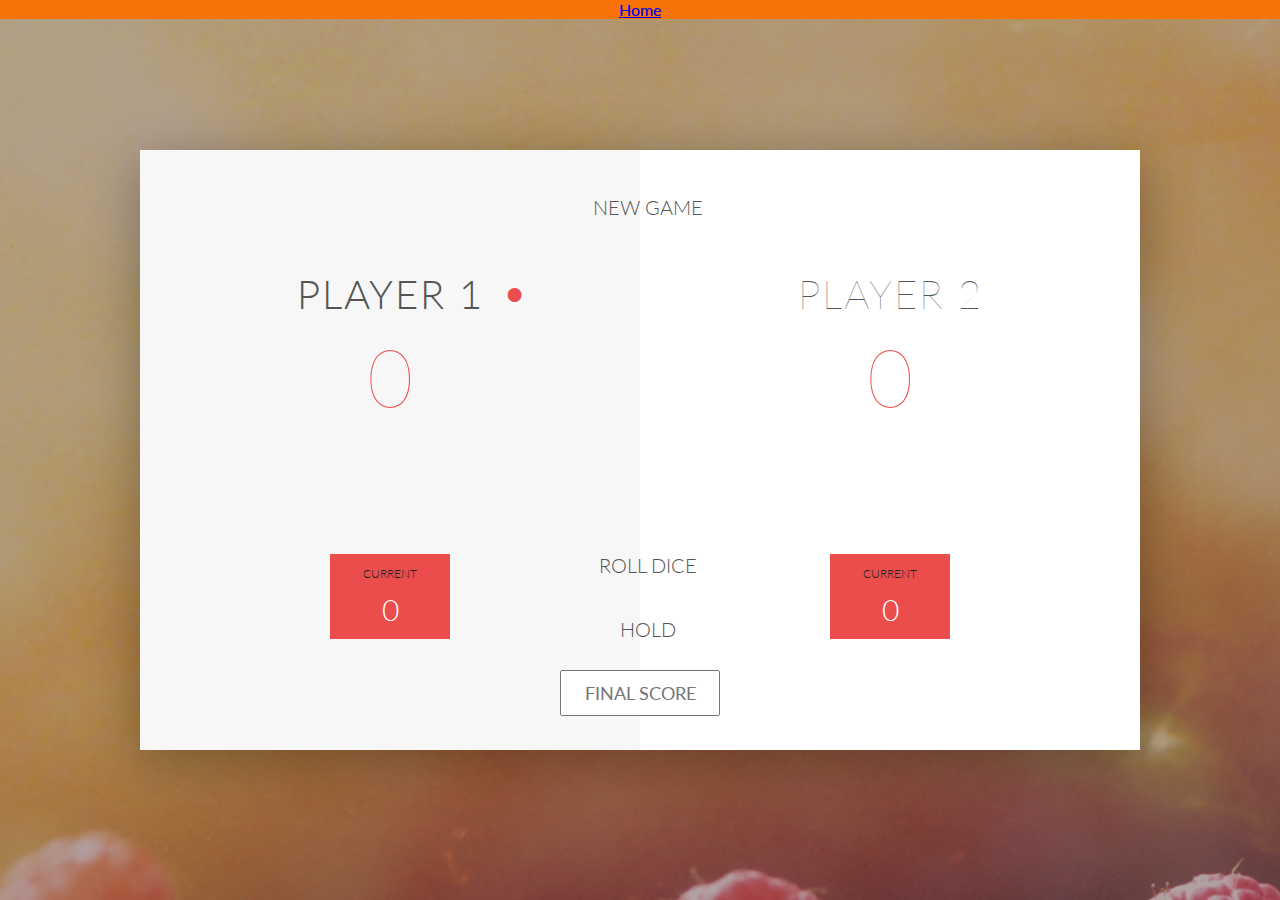
<file: Dir2/index1.html>
<!DOCTYPE html>
<html lang="en">

<head>
    <meta charset="UTF-8">
    <link href="https://fonts.googleapis.com/css?family=Lato:100,300,600" rel="stylesheet" type="text/css">
    <link href="http://code.ionicframework.com/ionicons/2.0.1/css/ionicons.min.css" rel="stylesheet" type="text/css">
    <link type="text/css" rel="stylesheet" href="style.css">

    <title>Pig Game</title>
</head>

<body>
    <div class="home">
        <a href="../index.html">Home</a>
    </div>
    <div class="wrapper clearfix">
        <div class="player-0-panel active">
            <div class="player-name" id="name-0">Player 1</div>
            <div class="player-score" id="score-0">43</div>
            <div class="player-current-box">
                <div class="player-current-label">Current</div>
                <div class="player-current-score" id="current-0">11</div>
            </div>
        </div>

        <div class="player-1-panel">
            <div class="player-name" id="name-1">Player 2</div>
            <div class="player-score" id="score-1">72</div>
            <div class="player-current-box">
                <div class="player-current-label">Current</div>
                <div class="player-current-score" id="current-1">0</div>
            </div>
        </div>

        <button class="btn-new"><i class="ion-ios-plus-outline"></i>New game</button>
        <button class="btn-roll"><i class="ion-ios-loop"></i>Roll dice</button>
        <button class="btn-hold"><i class="ion-ios-download-outline"></i>Hold</button>

        <input type="text" placeholder="Final score" class="final-score">

        <img src="dice-5.png" alt="Dice" class="dice" id="dice-1">
        <img src="dice-5.png" alt="Dice" class="dice" id="dice-2">
    </div>

    <script src="challenges.js"></script>
</body>

</html>
</file>
<file: Dir2/style.css>
/**********************************************
*** GENERAL
**********************************************/

.final-score {
    position: absolute;
    left: 50%;
    transform: translateX(-50%);
    top: 520px;
    color: #555;
    font-size: 18px;
    font-family: 'Lato';
    text-align: center;
    padding: 10px;
    width: 160px;
    text-transform: uppercase;
}

.final-score:focus {
    outline: none;
}

#dice-1 {
    top: 120px;
}

#dice-2 {
    top: 250px;
}

* {
    margin: 0;
    padding: 0;
    box-sizing: border-box;
}

.clearfix::after {
    content: "";
    display: table;
    clear: both;
}

body {
    background-image: linear-gradient(rgba(62, 20, 20, 0.4), rgba(62, 20, 20, 0.4)), url(back.jpg);
    background-size: cover;
    background-position: center;
    font-family: Lato;
    font-weight: 300;
    position: relative;
    height: 100vh;
    color: #555;
}

.wrapper {
    width: 1000px;
    position: absolute;
    top: 50%;
    left: 50%;
    transform: translate(-50%, -50%);
    background-color: #fff;
    box-shadow: 0px 10px 50px rgba(0, 0, 0, 0.3);
    overflow: hidden;
}

.player-0-panel,
.player-1-panel {
    width: 50%;
    float: left;
    height: 600px;
    padding: 100px;
}


/**********************************************
*** PLAYERS
**********************************************/

.player-name {
    font-size: 40px;
    text-align: center;
    text-transform: uppercase;
    letter-spacing: 2px;
    font-weight: 100;
    margin-top: 20px;
    margin-bottom: 10px;
    position: relative;
}

.player-score {
    text-align: center;
    font-size: 80px;
    font-weight: 100;
    color: #EB4D4D;
    margin-bottom: 130px;
}

.active {
    background-color: #f7f7f7;
}

.active .player-name {
    font-weight: 300;
}

.active .player-name::after {
    content: "\2022";
    font-size: 47px;
    position: absolute;
    color: #EB4D4D;
    top: -7px;
    right: 10px;
}

.player-current-box {
    background-color: #EB4D4D;
    color: #fff;
    width: 40%;
    margin: 0 auto;
    padding: 12px;
    text-align: center;
}

.player-current-label {
    text-transform: uppercase;
    margin-bottom: 10px;
    font-size: 12px;
    color: #222;
}

.player-current-score {
    font-size: 30px;
}

button {
    position: absolute;
    width: 200px;
    left: 50%;
    transform: translateX(-50%);
    color: #555;
    background: none;
    border: none;
    font-family: Lato;
    font-size: 20px;
    text-transform: uppercase;
    cursor: pointer;
    font-weight: 300;
    transition: background-color 0.3s, color 0.3s;
}

button:hover {
    font-weight: 600;
}

button:hover i {
    margin-right: 20px;
}

button:focus {
    outline: none;
}

i {
    color: #EB4D4D;
    display: inline-block;
    margin-right: 15px;
    font-size: 32px;
    line-height: 1;
    vertical-align: text-top;
    margin-top: -4px;
    transition: margin 0.3s;
}

.btn-new {
    top: 45px;
}

.btn-roll {
    top: 403px;
}

.btn-hold {
    top: 467px;
}

.dice {
    position: absolute;
    left: 50%;
    top: 178px;
    transform: translateX(-50%);
    height: 100px;
    box-shadow: 0px 10px 60px rgba(0, 0, 0, 0.10);
}

.winner {
    background-color: #f7f7f7;
}

.winner .player-name {
    font-weight: 300;
    color: #EB4D4D;
}

.home {
    font-size: medium;
    font-weight: 500;
    text-decoration-color: aqua;
    color: aqua;
    background-color: rgb(247, 115, 8);
    text-align: center;
    text-decoration: none;
}
</file>
